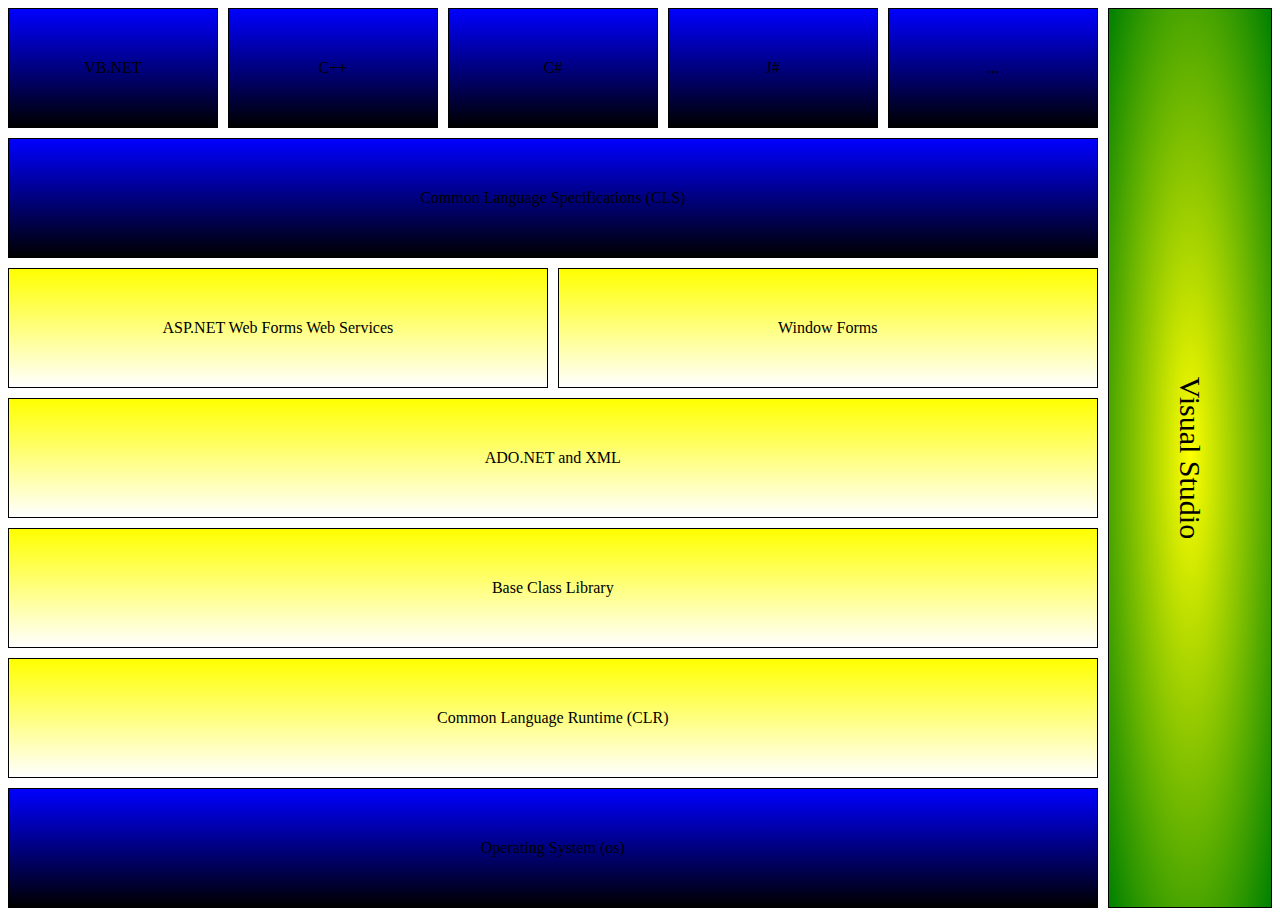
<file: 3.trabajo_roy/index.html>
<!DOCTYPE html>
<html lang="en">
<head>
    <meta charset="UTF-8">
    <meta name="viewport" content="width=device-width, initial-scale=1.0">
    <title>Pagina principal</title>
    <link rel="stylesheet" href="style.css">
</head>
<body>
    <div class="padre">
        <div class="vbnet azul">  <a href="lenguajes.html#VBNET" target="_blank"> VB.NET</a></div>
        <div class="cmas azul"><a href="lenguajes.html#cmas" target="_blank">C++</a></div>
        <div class="cchar azul"><a href="lenguajes.html#cnumeral" target="_blank">C#</a></div>
        <div class="jh azul"><a href="lenguajes.html#jnumeral" target="_blank">J#</a></div>
        <div class="puntos azul"><a href="lenguajes.html" target="_blank">...</a></div>
        <div class="visual"> <a href="comon.html#visual" target="_blank"><span> Visual Studio</span></a> </div>
        <div class="cls azul"><a href="comon.html#comin" target="_blank">Common Language Specifications (CLS)</a></div>
        <div class="divi">
            <div class="middle amarillo " style="margin-right: 5px;"><a href="aspweb.html#aspnet" target="_blank">ASP.NET Web Forms Web Services</a></div>
            <div class="middle amarillo" style="margin-left: 5px;"><a href="aspweb.html#forms" target="_blank">Window Forms</a></div>
        </div>
        <div class="ado amarillo"><a href="aspweb.html#xml" target="_blank">ADO.NET and XML</a></div>
        <div class="base amarillo"><a href="aspweb.html#library" target="_blank">Base Class Library</a></div>
        <div class="common amarillo"><a href="comon.html#clr" target="_blank">Common Language Runtime (CLR)</a></div>
        <div class="os azul">Operating System (os)</div>
    </div>
    
</body>
</html>
</file>
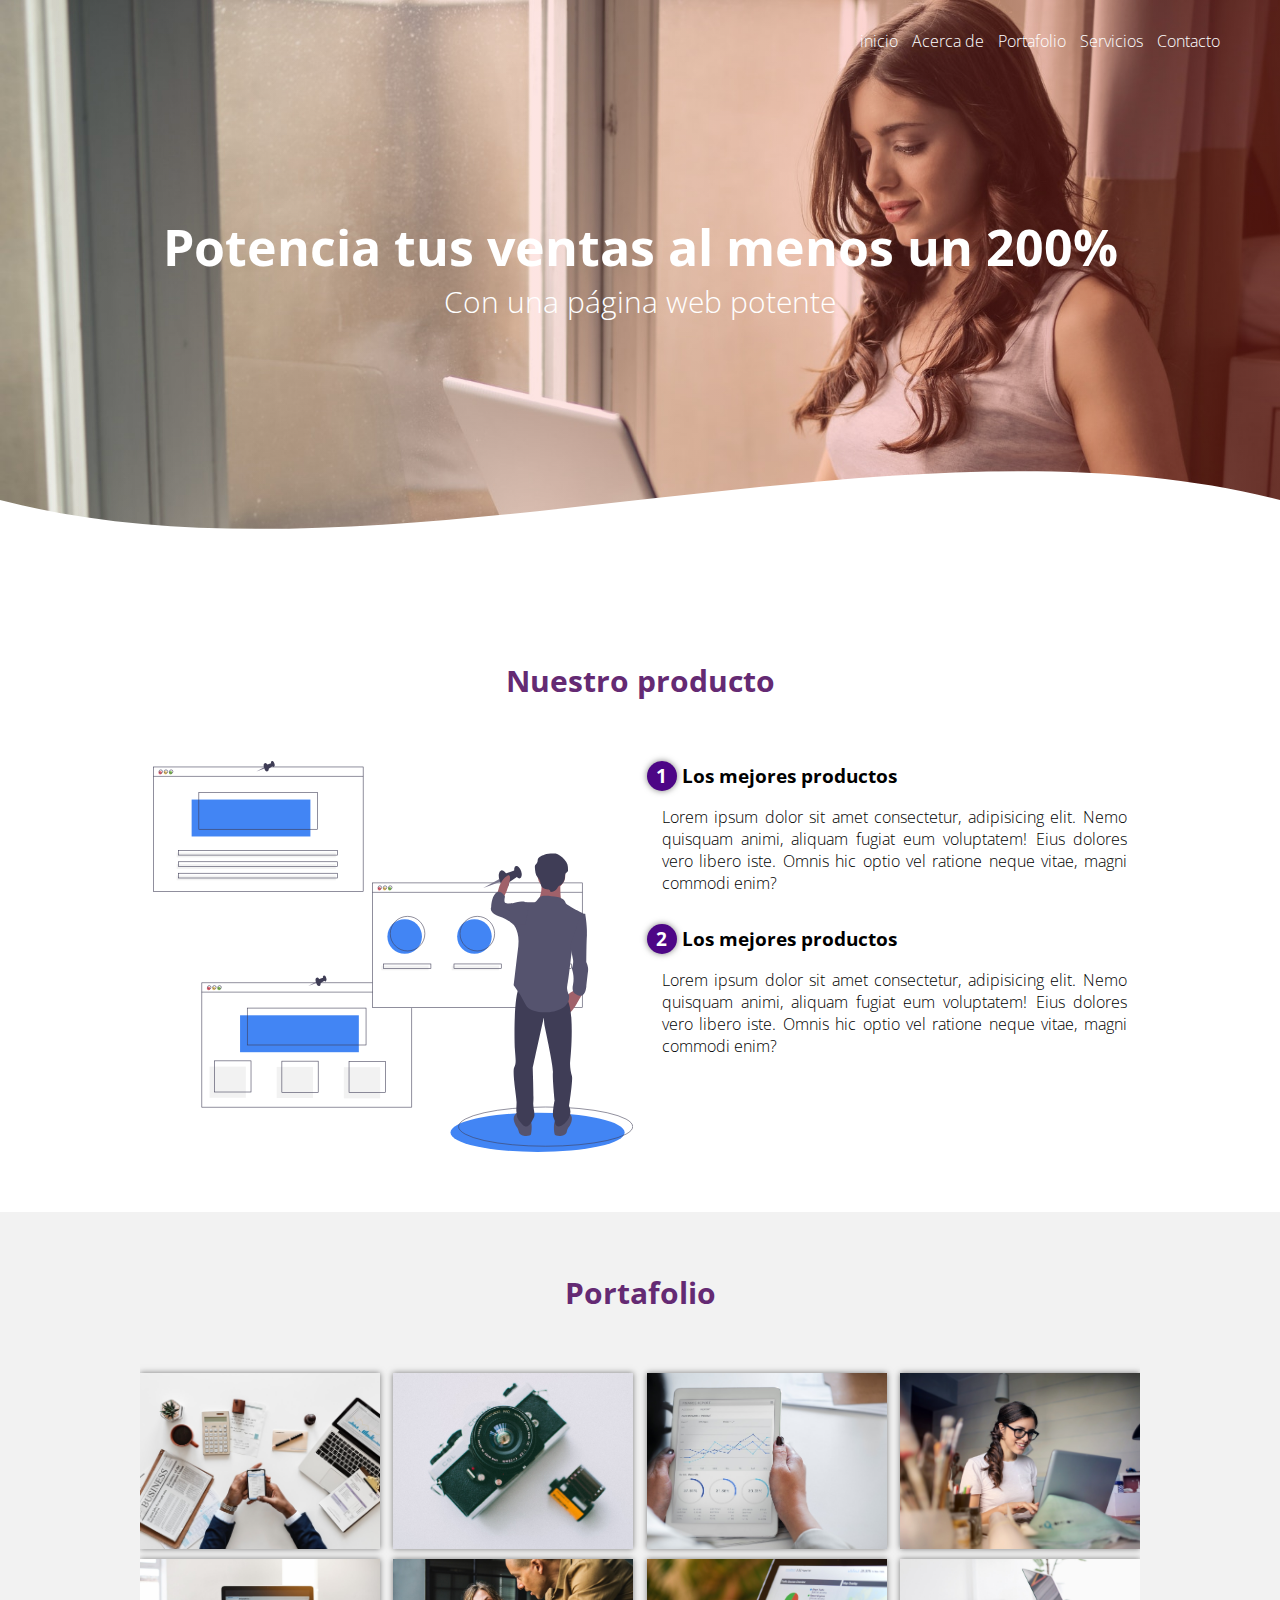
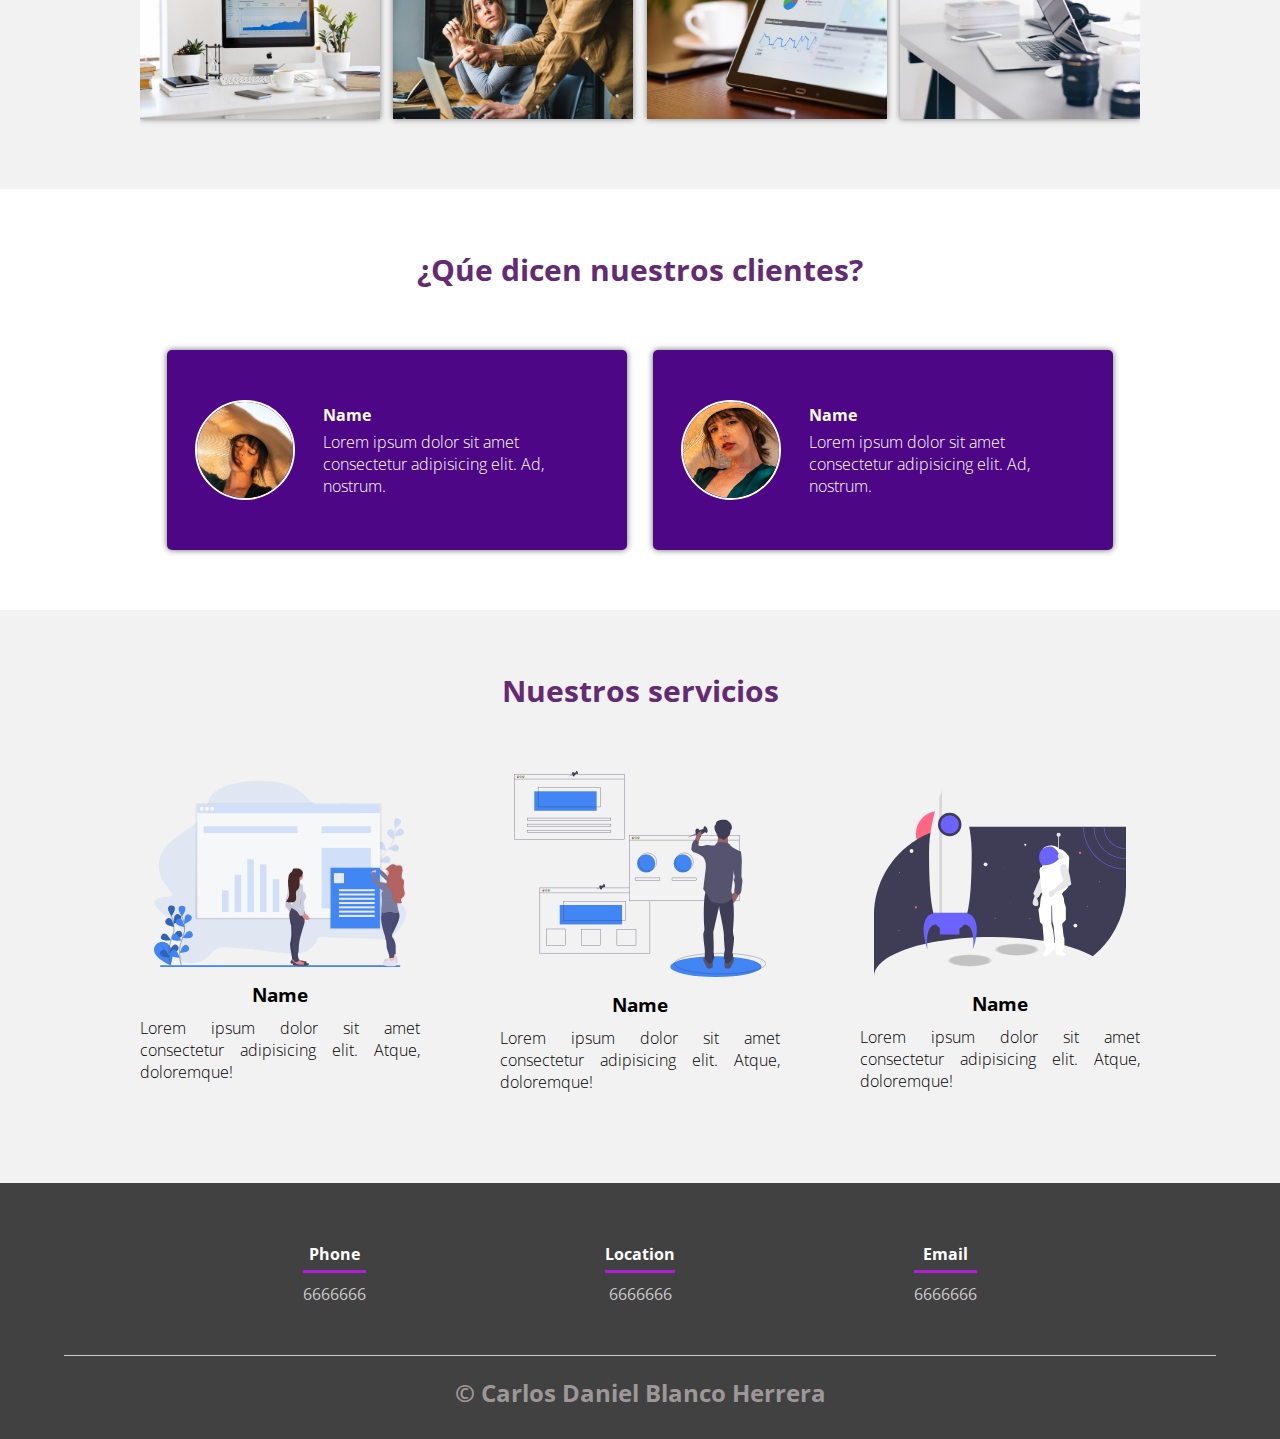
<file: 5.proyecto/index.html>
<!DOCTYPE html>
<html lang="en">
<head>
    <meta charset="UTF-8">
    <meta name="viewport" content="width=device-width, initial-scale=1.0">
    <title>Pagina principal</title>
    <link rel="stylesheet" href="style.css">
</head>
<body>
    <header>
        <nav>
            <a href="#">inicio</a>
            <a href="#">Acerca de</a>
            <a href="#">Portafolio</a>
            <a href="#">Servicios</a>
            <a href="#">Contacto</a>
        </nav>
        <section class="textos-header">
            <h1>
                Potencia tus ventas al menos un 200%
            </h1>
            <h2>Con una página web potente</h2>
        </section>

    <div class="wave" style="height: 150px; overflow: hidden;" ><svg viewBox="0 0 500 150" preserveAspectRatio="none" style="height: 100%; width: 100%;"><path d="M0.00,49.98 C150.00,150.00 349.20,-49.98 500.00,49.98 L500.00,150.00 L0.00,150.00 Z" style="stroke: none; fill: rgb(255, 255, 255);"></path></svg></div>

    </header>
    <main>
        <section class="contenedor sobre-nosotros">
            <h2 class="titulo">Nuestro producto</h2>
            <div class="contenedor-sobre-nosotros">
                <img src="assets/ilustracion2.svg" alt="" class="imagen-aboutus">
                <div class="contenido-textos">
                    <h3><span>1</span>Los mejores productos </h3>
                    <p>Lorem ipsum dolor sit amet consectetur, adipisicing elit. Nemo quisquam animi, aliquam fugiat eum voluptatem! Eius dolores vero libero iste. Omnis hic optio vel ratione neque vitae, magni commodi enim?
                    </p>
                    <h3><span>2</span>Los mejores productos </h3>
                    <p>Lorem ipsum dolor sit amet consectetur, adipisicing elit. Nemo quisquam animi, aliquam fugiat eum voluptatem! Eius dolores vero libero iste. Omnis hic optio vel ratione neque vitae, magni commodi enim?
                    </p>
                </div>
            </div>
        </section>
        <section class="portafolio">
            <div class="contenedor">
                <h2 class="titulo">Portafolio</h2>
                <div class="galeria-port">
                    <div class="imagen-port">
                        <img src="assets/img1.jpg" alt="">
                        <div class="hover-galeria">
                            <img src="assets/icono1.png" alt="">
                            <p>Nuestro trabajo</p>
                        </div>
                    </div>
                    <div class="imagen-port">
                        <img src="assets/img2.jpg" alt="">
                        <div class="hover-galeria">
                            <img src="assets/icono1.png" alt="">
                            <p>Nuestro trabajo</p>
                        </div>
                    </div>
                    <div class="imagen-port">
                        <img src="assets/img3.jpg" alt="">
                        <div class="hover-galeria">
                            <img src="assets/icono1.png" alt="">
                            <p>Nuestro trabajo</p>
                        </div>
                    </div>
                    <div class="imagen-port">
                        <img src="assets/img4.jpg" alt="">
                        <div class="hover-galeria">
                            <img src="assets/icono1.png" alt="">
                            <p>Nuestro trabajo</p>
                        </div>
                    </div>
                    <div class="imagen-port">
                        <img src="assets/img5.jpg" alt="">
                        <div class="hover-galeria">
                            <img src="assets/icono1.png" alt="">
                            <p>Nuestro trabajo</p>
                        </div>
                    </div>
                    <div class="imagen-port">
                        <img src="assets/img6.jpg" alt="">
                        <div class="hover-galeria">
                            <img src="assets/icono1.png" alt="">
                            <p>Nuestro trabajo</p>
                        </div>
                    </div>
                    <div class="imagen-port">
                        <img src="assets/img7.jpg" alt="">
                        <div class="hover-galeria">
                            <img src="assets/icono1.png" alt="">
                            <p>Nuestro trabajo</p>
                        </div>
                    </div>
                    <div class="imagen-port">
                        <img src="assets/img8.jpg" alt="">
                        <div class="hover-galeria">
                            <img src="assets/icono1.png" alt="">
                            <p>Nuestro trabajo</p>
                        </div>
                    </div>
                </div>
            </div>
        </section>
        <section class="clientes contenedor">
            <h2 class="titulo">¿Qúe dicen nuestros clientes?</h2>
            <div class="cards">
                <div class="card">
                    <img src="assets/face1.jpg" alt="">
                    <div class="contenido-texto-card">
                       <h4>Name</h4>
                        <p>Lorem ipsum dolor sit amet consectetur adipisicing elit. Ad, nostrum.</p>
                    
                    </div>

                </div>
                <div class="card">
                    <img src="assets/face2.jpg" alt="">
                    <div class="contenido-texto-card">
                       <h4>Name</h4>
                        <p>Lorem ipsum dolor sit amet consectetur adipisicing elit. Ad, nostrum.</p>
                    
                    </div>

                </div>
            </div>

        </section>
        <section class="about-services">
            <div class="contenedor">
                <h2 class="titulo">Nuestros servicios</h2>
                <div class="servicio-cont">
                    <div class="servicio-ind">
                        <img src="assets/ilustracion1.svg" alt="">
                        <h3>Name</h3>
                        <p>Lorem ipsum dolor sit amet consectetur adipisicing elit. Atque, doloremque!</p>

                    </div>
                    <div class="servicio-ind">
                        <img src="assets/ilustracion2.svg" alt="">
                        <h3>Name</h3>
                        <p>Lorem ipsum dolor sit amet consectetur adipisicing elit. Atque, doloremque!</p>
                        
                    </div>
                    <div class="servicio-ind">
                        <img src="assets/ilustracion3.svg" alt="">
                        <h3>Name</h3>
                        <p>Lorem ipsum dolor sit amet consectetur adipisicing elit. Atque, doloremque!</p>
                        
                    </div>
                </div>
            </div>
        </section>
    </main>
    <footer>
        <div class="contenedor-footer">
            <div class="content-foo">
                <h4>Phone</h4>
                <p>6666666</p>
            </div>
            <div class="content-foo">
                <h4>Location</h4>
                <p>6666666</p>
            </div>
            <div class="content-foo">
                <h4>Email</h4>
                <p>6666666</p>
            </div>
        </div>
        <h2 class="titulo-final">&copy; Carlos Daniel Blanco Herrera</h2>
    </footer>
    
</body>
</html>
</file>
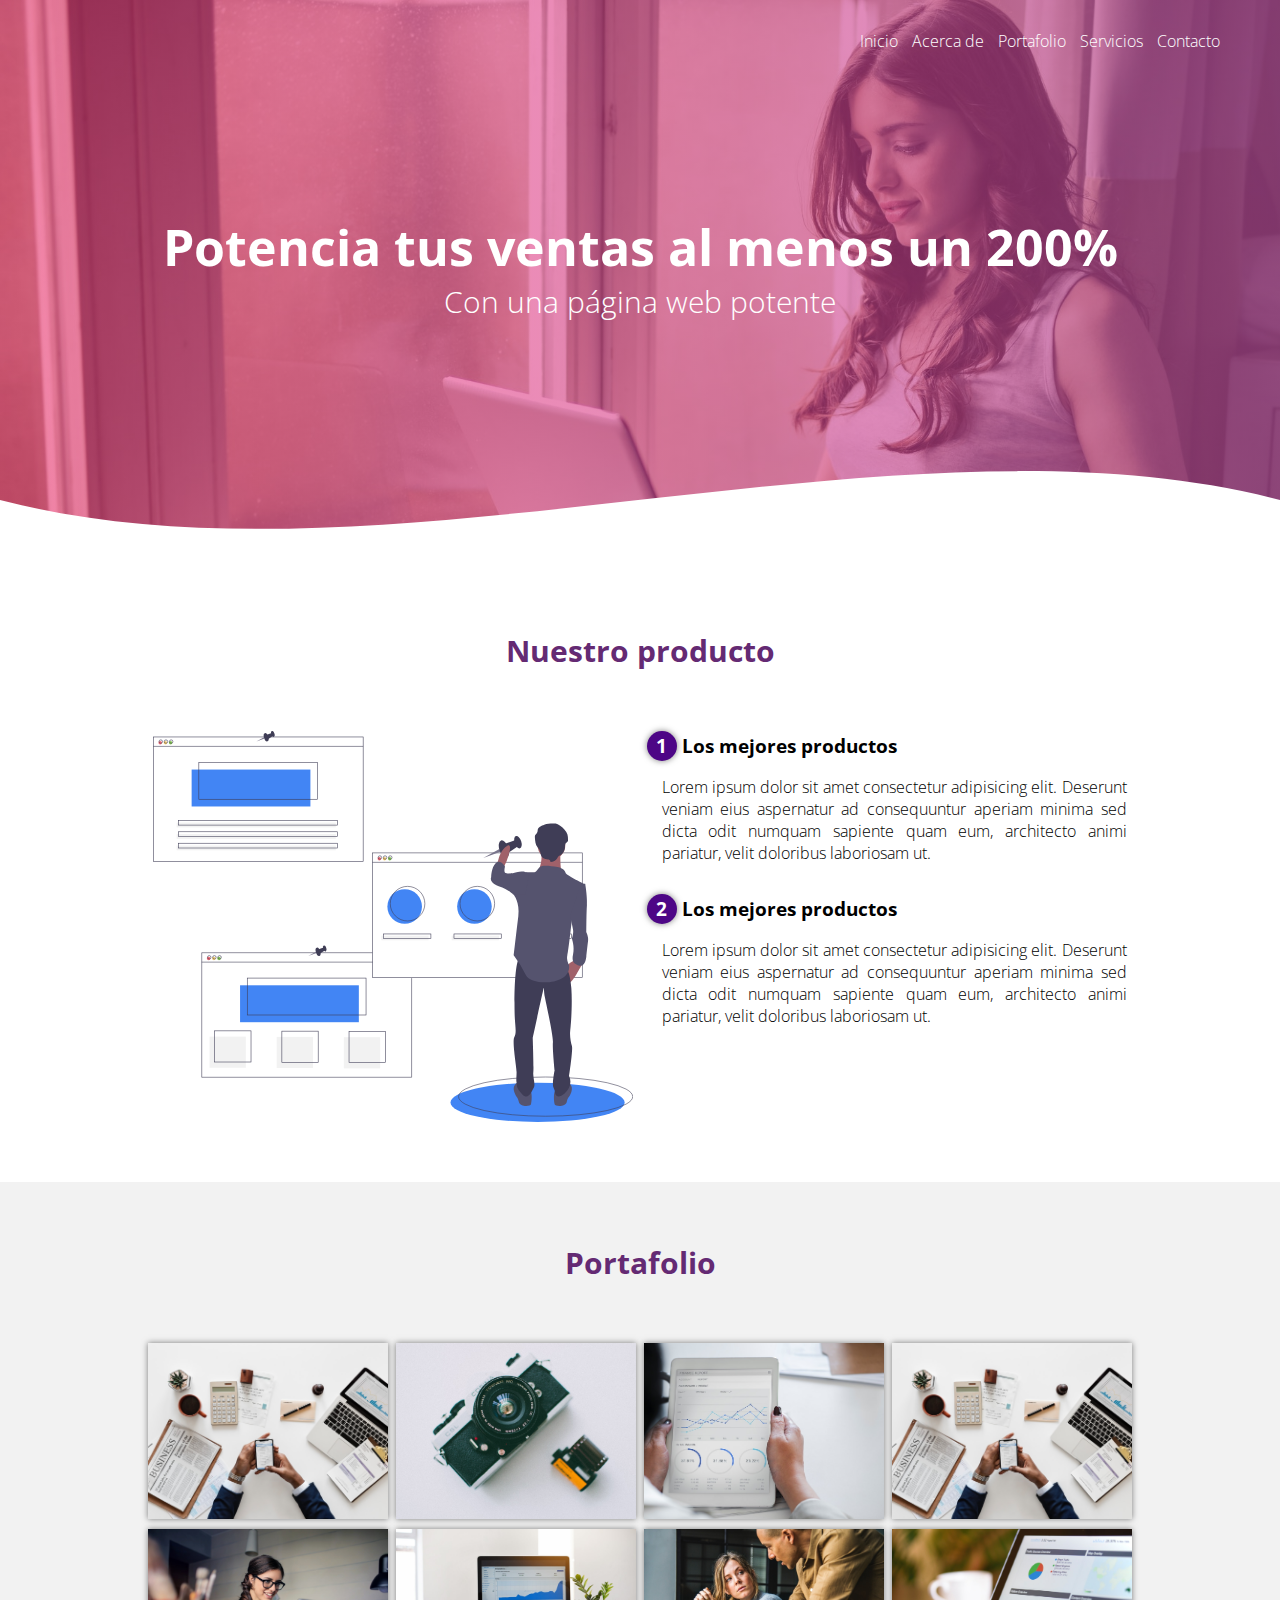
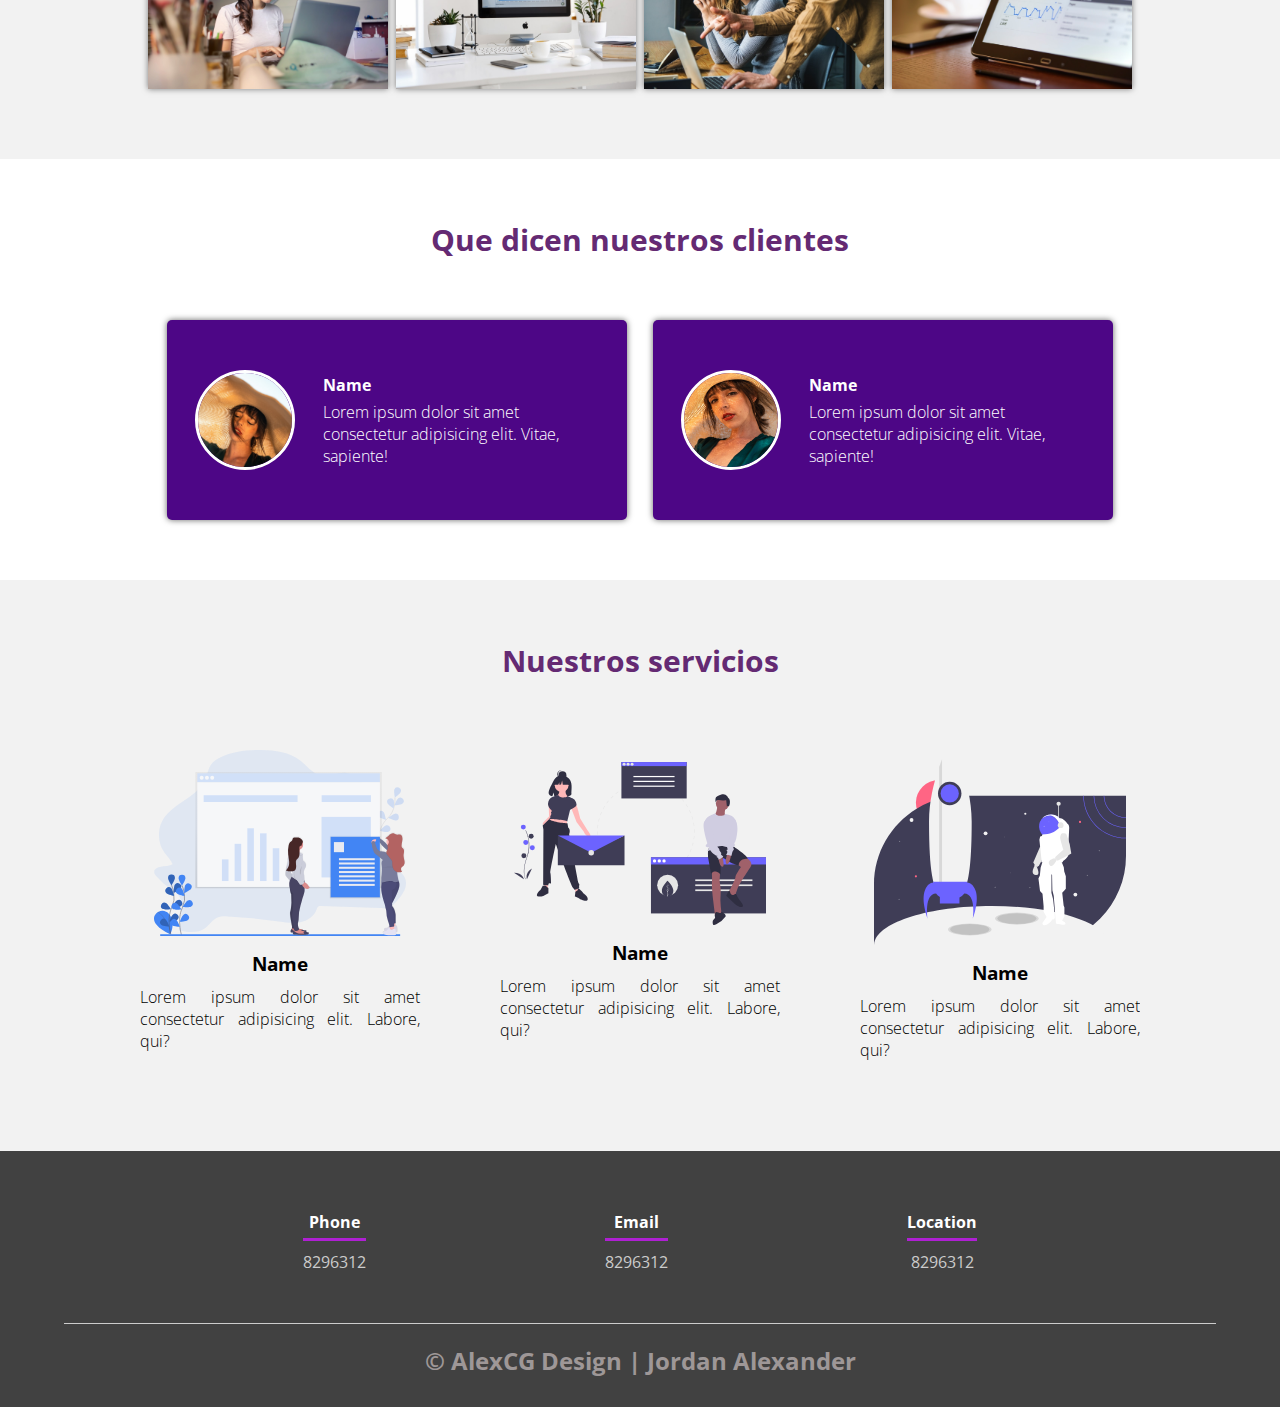
<file: 5.proyecto/d/Página web AlexCG Design/index.html>
<!DOCTYPE html>
<html lang="es">

<head>
    <meta charset="UTF-8">
    <meta name="viewport" content="width=device-width, initial-scale=1.0">
    <meta http-equiv="X-UA-Compatible" content="ie=edge">
    <title>Página web</title>
    <link rel="shortcut icon" href="img/alexcgdesign.png" type="image/x-icon">
    <link rel="stylesheet" href="css/estilos.css">
    <link href="https://fonts.googleapis.com/css?family=Open+Sans:300,400,700,800&display=swap" rel="stylesheet"> 
</head>

<body>
    <header>
        <nav>
            <a href="#">Inicio</a>
            <a href="#">Acerca de</a>
            <a href="#">Portafolio</a>
            <a href="#">Servicios</a>
            <a href="#">Contacto</a>
        </nav>
        <section class="textos-header">
            <h1>Potencia tus ventas al menos un 200%</h1>
            <h2>Con una página web potente</h2>
        </section>
        <div class="wave" style="height: 150px; overflow: hidden;"><svg viewBox="0 0 500 150" preserveAspectRatio="none"
                style="height: 100%; width: 100%;">
                <path d="M0.00,49.98 C150.00,150.00 349.20,-50.00 500.00,49.98 L500.00,150.00 L0.00,150.00 Z"
                    style="stroke: none; fill: #fff;"></path>
            </svg></div>
    </header>
    <main>
        <section class="contenedor sobre-nosotros">
            <h2 class="titulo">Nuestro producto</h2>
            <div class="contenedor-sobre-nosotros">
                <img src="img/ilustracion2.svg" alt="" class="imagen-about-us">
                <div class="contenido-textos">
                    <h3><span>1</span>Los mejores productos</h3>
                    <p>Lorem ipsum dolor sit amet consectetur adipisicing elit. Deserunt veniam eius aspernatur ad
                        consequuntur aperiam minima sed dicta odit numquam sapiente quam eum, architecto animi pariatur,
                        velit doloribus laboriosam ut.</p>
                    <h3><span>2</span>Los mejores productos</h3>
                    <p>Lorem ipsum dolor sit amet consectetur adipisicing elit. Deserunt veniam eius aspernatur ad
                        consequuntur aperiam minima sed dicta odit numquam sapiente quam eum, architecto animi pariatur,
                        velit doloribus laboriosam ut.</p>
                </div>
            </div>
        </section>
        <section class="portafolio">
            <div class="contenedor">
                <h2 class="titulo">Portafolio</h2>
                <div class="galeria-port">
                    <div class="imagen-port">
                        <img src="img/img1.jpg" alt="">
                        <div class="hover-galeria">
                            <img src="img/icono1.png" alt="">
                            <p>Nuestro trabajo</p>
                        </div>
                    </div>
                    <div class="imagen-port">
                        <img src="img/img2.jpg" alt="">
                        <div class="hover-galeria">
                            <img src="img/icono1.png" alt="">
                            <p>Nuestro trabajo</p>
                        </div>
                    </div>
                    <div class="imagen-port">
                        <img src="img/img3.jpg" alt="">
                        <div class="hover-galeria">
                            <img src="img/icono1.png" alt="">
                            <p>Nuestro trabajo</p>
                        </div>
                    </div>
                    <div class="imagen-port">
                        <img src="img/img1.jpg" alt="">
                        <div class="hover-galeria">
                            <img src="img/icono1.png" alt="">
                            <p>Nuestro trabajo</p>
                        </div>
                    </div>
                    <div class="imagen-port">
                        <img src="img/img4.jpg" alt="">
                        <div class="hover-galeria">
                            <img src="img/icono1.png" alt="">
                            <p>Nuestro trabajo</p>
                        </div>
                    </div>
                    <div class="imagen-port">
                        <img src="img/img5.jpg" alt="">
                        <div class="hover-galeria">
                            <img src="img/icono1.png" alt="">
                            <p>Nuestro trabajo</p>
                        </div>
                    </div>
                    <div class="imagen-port">
                        <img src="img/img6.jpg" alt="">
                        <div class="hover-galeria">
                            <img src="img/icono1.png" alt="">
                            <p>Nuestro trabajo</p>
                        </div>
                    </div>
                    <div class="imagen-port">
                        <img src="img/img7.jpg" alt="">
                        <div class="hover-galeria">
                            <img src="img/icono1.png" alt="">
                            <p>Nuestro trabajo</p>
                        </div>
                    </div>
                </div>
            </div>
        </section>
        <section class="clientes contenedor">
            <h2 class="titulo">Que dicen nuestros clientes</h2>
            <div class="cards">
                <div class="card">
                    <img src="img/face1.jpg" alt="">
                    <div class="contenido-texto-card">
                        <h4>Name</h4>
                        <p>Lorem ipsum dolor sit amet consectetur adipisicing elit. Vitae, sapiente!</p>
                    </div>
                </div>
                <div class="card">
                    <img src="img/face2.jpg" alt="">
                    <div class="contenido-texto-card">
                        <h4>Name</h4>
                        <p>Lorem ipsum dolor sit amet consectetur adipisicing elit. Vitae, sapiente!</p>
                    </div>
                </div>
            </div>
        </section>
        <section class="about-services">
            <div class="contenedor">
                <h2 class="titulo">Nuestros servicios</h2>
                <div class="servicio-cont">
                    <div class="servicio-ind">
                        <img src="img/ilustracion1.svg" alt="">
                        <h3>Name</h3>
                        <p>Lorem ipsum dolor sit amet consectetur adipisicing elit. Labore, qui?</p>
                    </div>
                    <div class="servicio-ind">
                        <img src="img/ilustracion4.svg" alt="">
                        <h3>Name</h3>
                        <p>Lorem ipsum dolor sit amet consectetur adipisicing elit. Labore, qui?</p>
                    </div>
                    <div class="servicio-ind">
                        <img src="img/ilustracion3.svg" alt="">
                        <h3>Name</h3>
                        <p>Lorem ipsum dolor sit amet consectetur adipisicing elit. Labore, qui?</p>
                    </div>
                </div>
            </div>
        </section>
    </main>
    <footer>
        <div class="contenedor-footer">
            <div class="content-foo">
                <h4>Phone</h4>
                <p>8296312</p>
            </div>
            <div class="content-foo">
                <h4>Email</h4>
                <p>8296312</p>
            </div>
            <div class="content-foo">
                <h4>Location</h4>
                <p>8296312</p>
            </div>
        </div>
        <h2 class="titulo-final">&copy; AlexCG Design | Jordan Alexander</h2>
    </footer>
</body>

</html>
</file>
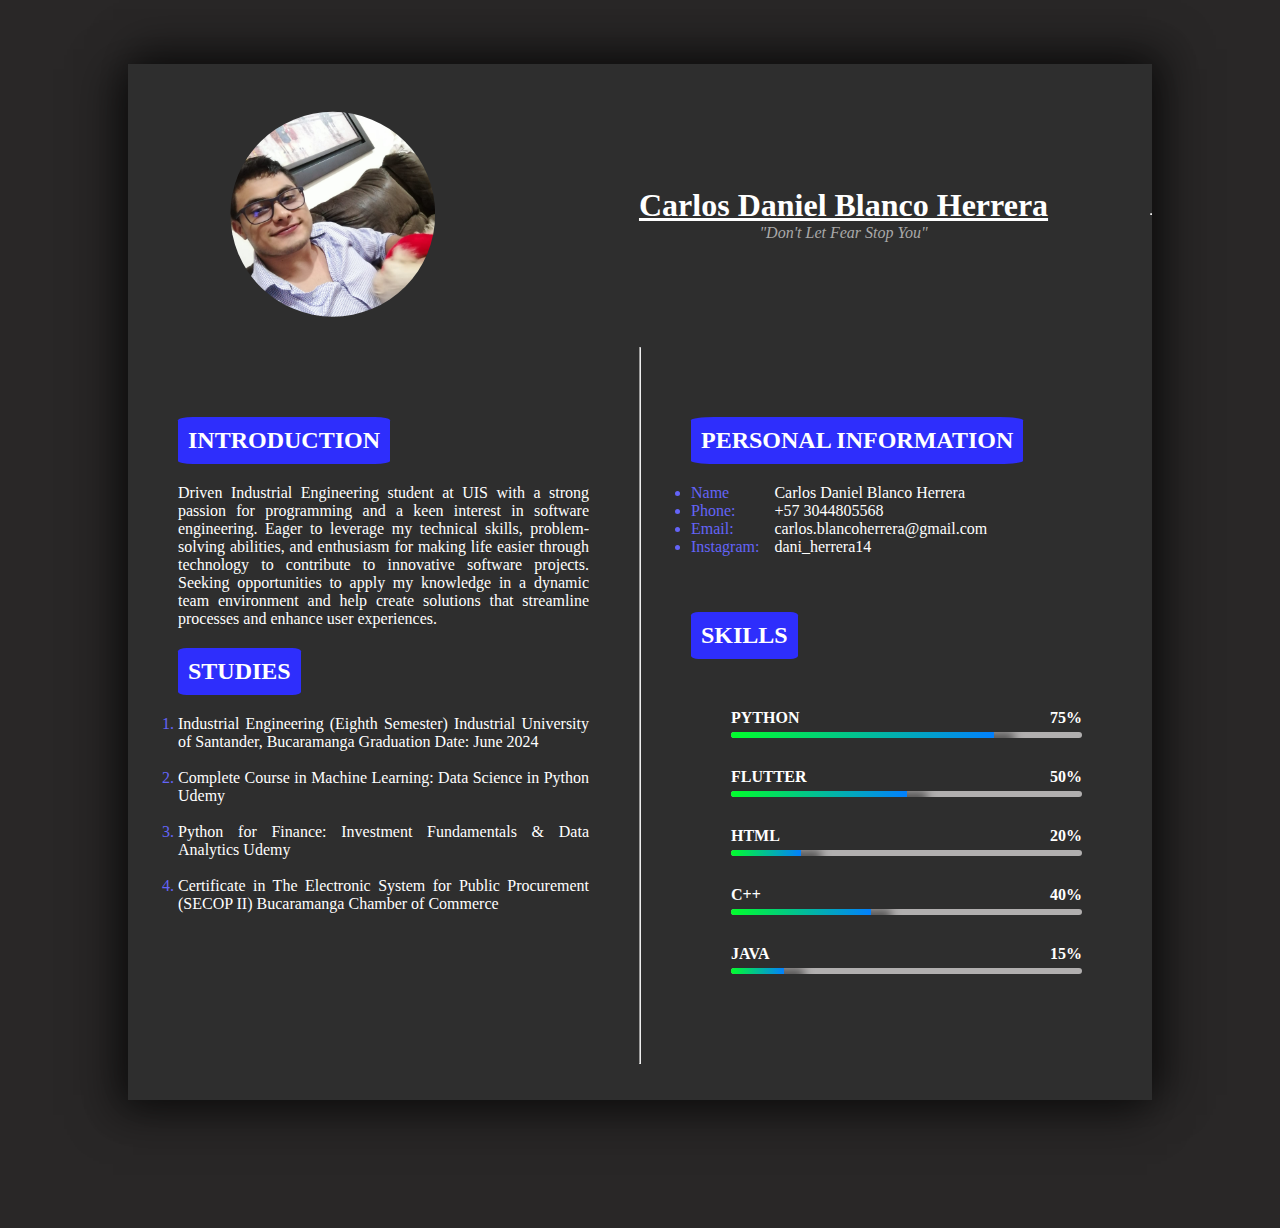
<file: 1.Pagina_personal/pagina.html>
<!DOCTYPE html>
<html lang="en">
<head>
    <meta charset="UTF-8">
    <meta name="viewport" content="width=device-width, initial-scale=1.0">
    <link rel="stylesheet" href="./style.css"> 
    <title>My CV</title>
</head>
<body>
    <div class="bg">
        <div class="container_general">


    
            
            <br>
            <div class="clase_foto_perfil">
                <img  src="imagen-de-perfil.jpeg">
                <br>
                <div class="titu">
                    <h1 >
                        Carlos Daniel Blanco Herrera  
                    </h1>   
                    <i>"Don't Let Fear Stop You"</i>
                </div>
                
                <hr>
            </div>
            
            
            <div class="container1">
                
                <div class="col"> <!-- columna izquiera-->
                    
                    <h2>
                        INTRODUCTION
                    </h2>
                    
                    <p>
                        Driven Industrial Engineering student at UIS with a strong passion for programming and a keen interest in software engineering. Eager to leverage my technical skills, problem-solving abilities, and enthusiasm for making life easier through technology to contribute to innovative software projects. Seeking opportunities to apply my knowledge in a dynamic team environment and help create solutions that streamline processes and enhance user experiences.
                    </p>
                    <h2>
                        STUDIES
                    </h2>
                    <ol>
                        <li><p>
                            Industrial Engineering (Eighth Semester)
                            Industrial University of Santander, Bucaramanga
                            Graduation Date: June 2024
                        </p></li>
                        <br>
                        <li>
                            <p>
                                Complete Course in Machine Learning: Data Science in Python
                                Udemy
                            </p>
                        </li>
                        <br>
                        <li>
                            <p> Python for Finance: Investment Fundamentals & Data Analytics
                                Udemy
                            </p>
                        </li>
                        <br>
                        <li>
                            <p>
                                Certificate in The Electronic System for Public Procurement (SECOP II)
                                Bucaramanga Chamber of Commerce
                            </p>
                        </li>
                    </ol>
                    
                </div>
                <hr>
                <div class="col"> <!-- columna derecha-->
                    <h2>
                        PERSONAL INFORMATION
                    </h2>
                    

                    <div class="personal_information">
                        <div class="datos">
                            <ul>
                                <li>Name</li>
                                <li>Phone:</li>
                                <li>Email:</li>
                                <li>Instagram:</li>
        
                            </ul>
                        </div>
                        <div class="valores">
                            <ul>
                                <li><span>Carlos Daniel Blanco Herrera</span></li>
                                <li><span>+57 3044805568 </span></li>
                                <li><span> carlos.blancoherrera@gmail.com</span></li>
                                <li><span> dani_herrera14</span></li>
        
                            </ul>
                        </div>
    
                    </div>
                    <br><br>
                    <h2>SKILLS</h2>
                    <div class="container2">
                        <div class="skills">
                            <p><span>PYTHON</span>75%</p>
                            <div class="progress" style="--wth:75%"></div>
                        </div>
                        <div class="skills">
                            <p><span>FLUTTER</span>50%</p>
                            <div class="progress" style="--wth:50%"></div>
                        </div>
                        <div class="skills">
                            <p><span>HTML</span>20%</p>
                            <div class="progress" style="--wth:20%"></div>
                        </div>
                        <div class="skills">
                            <p><span>C++</span>40%</p>
                            <div class="progress" style="--wth:40%"></div>
                        </div>
                        <div class="skills">
                            <p><span>JAVA</span>15%</p>
                            <div class="progress" style="--wth:15%"></div>
                        </div>
                    </div>
               
                   
                </div>

        
            </div>
            <br>
            <br>
        
    </div>
</body>
</html>
</file>
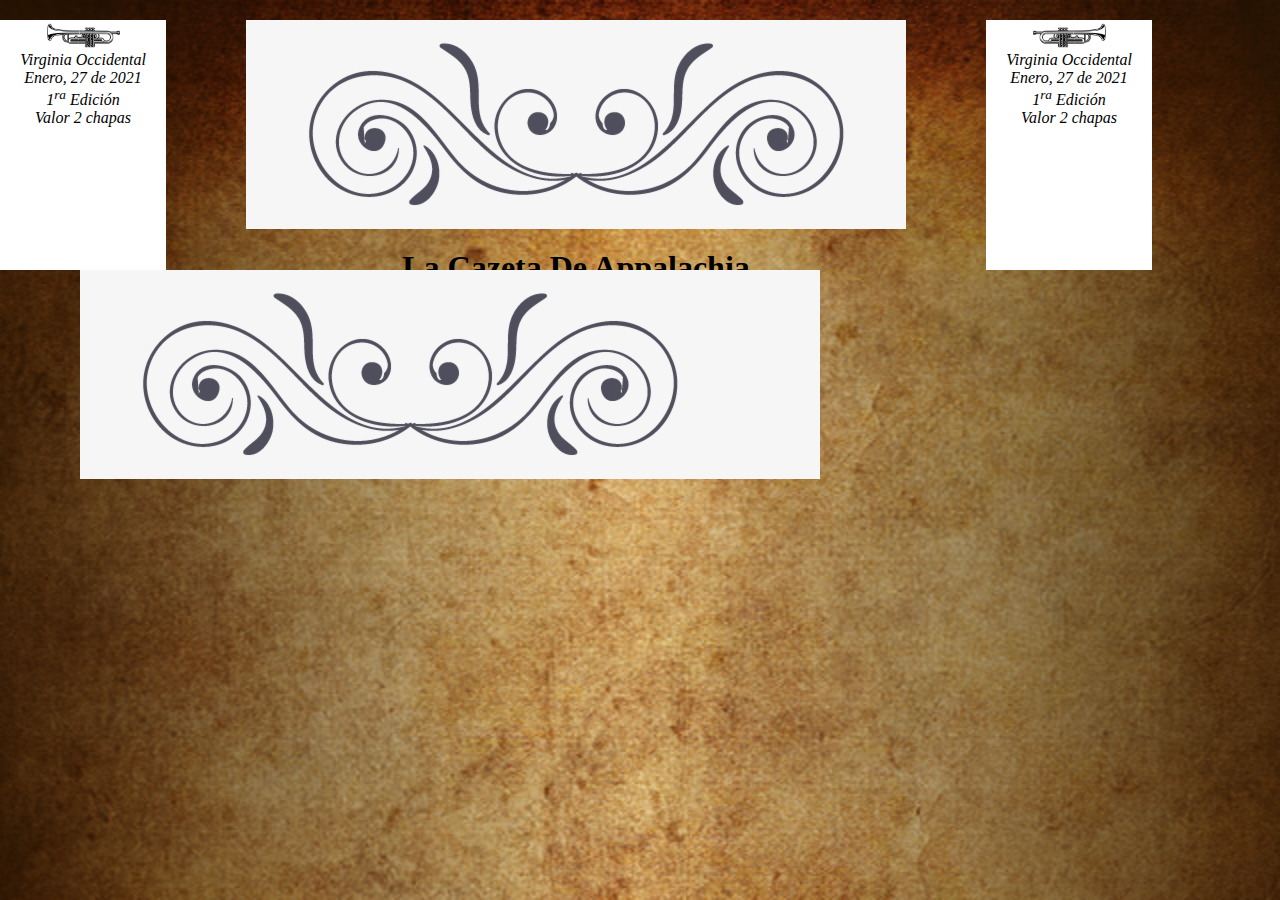
<file: 3.copia_imagen/potter.html>
<!DOCTYPE html>
<html lang="en">
<head>
    <meta charset="UTF-8">
    <meta name="viewport" content="width=device-width, initial-scale=1.0">
    <title>potter</title>
    <link rel="stylesheet" href="style.css">
</head>
<body>
    <div class="container-central">
        <section class="head">
            <div class="left-righ">
                <img src="assets/trumpet.jpg">
                <em>Virginia Occidental<br>Enero, 27 de 2021<br> 1<sup>ra</sup> Edición<br>Valor 2 chapas</em>
            </div>
            <div class="titulo-central">
                <div class="adorno"><img src="assets/adorno-titulo.jpeg"></div>
                <h1>La Cazeta De Appalachia</h1>
            </div>
            <div class="left-righ">
                <img src="assets/trumpet.jpg" style="transform: rotateX(180deg); transform: rotateY(180deg);">
                <em>Virginia Occidental<br>Enero, 27 de 2021<br> 1<sup>ra</sup> Edición<br>Valor 2 chapas</em>
            </div>


        </section>
        <div class="adorno"><img src="assets/adorno-titulo.jpeg"></div>
    </div>
        
    
    
    
</body>
</html>
</file>
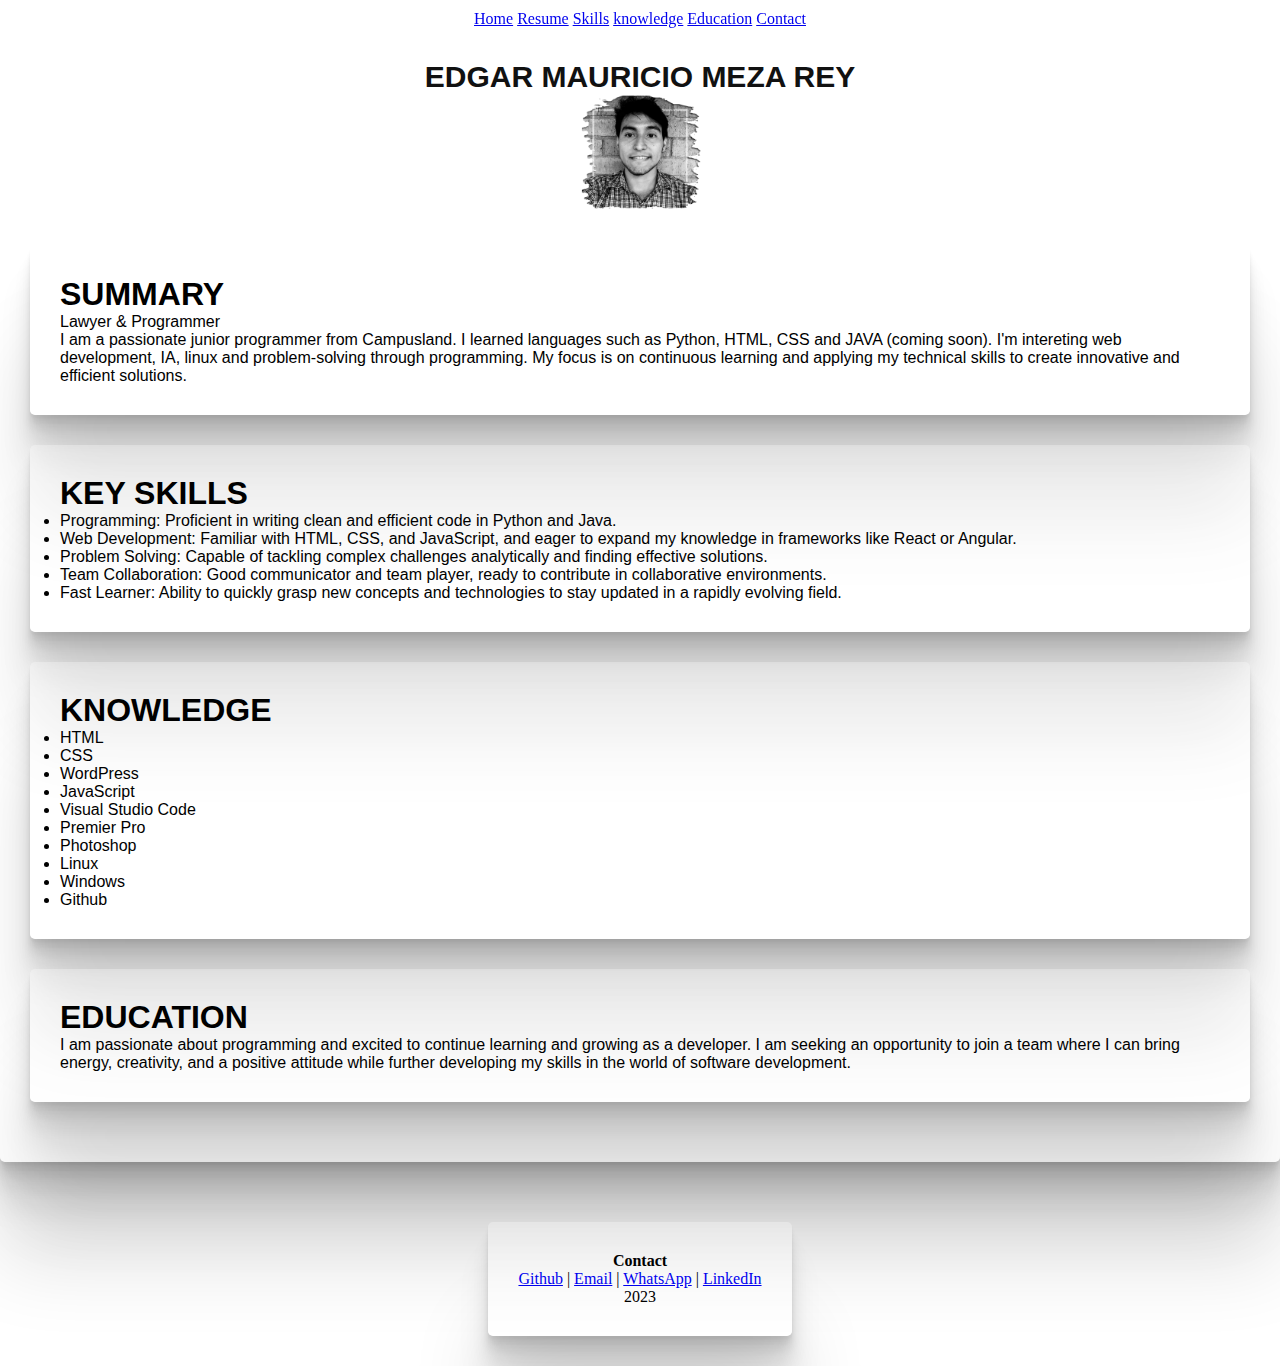
<file: 3.Mauricio/cv.html>
<!DOCTYPE html>
<html lang="en">
<head>
    <meta charset="UTF-8">
    <meta name="viewport" content="width=<device-width>, initial-scale=1.0">
    <title>Mauricio Meza Rey</title>
    <link rel="icon" type="image/x-icon" href="./Files/Hand.ico">
    <link rel="stylesheet" href="./Files/style.css">
</head>
<body>
    <nav class="nav card-menu">
        <a href="#top" >Home</a>
        <a href="#resume" >Resume</a>
        <a href="#skills" >Skills</a>
        <a href="#knowledge" >knowledge</a>
        <a href="#education" >Education</a>
        <a href="#contact" >Contact</a>
    </nav>
    <section id="top" class="card">
                <h1 class="title">EDGAR MAURICIO MEZA REY</h1>
                <div class="imagen">
                    <img src="mauricio.png" width="10%" alt="">
                </div>
        <div id="resume" class="card">
            <h1>SUMMARY</h1>
            <p>Lawyer & Programmer</p>
            <p>I am a passionate junior programmer from Campusland. I learned languages such as Python, HTML, CSS and JAVA (coming soon). I'm intereting web development, IA, linux and problem-solving through programming. My focus is on continuous learning and applying my technical skills to create innovative and efficient solutions.</p>
        </div>
        <div id="skills" class="card">
            <h1>KEY SKILLS</h1>
            <ul>
                <li>Programming: Proficient in writing clean and efficient code in Python and Java.</li>              
                <li>Web Development: Familiar with HTML, CSS, and JavaScript, and eager to expand my knowledge in frameworks like React or Angular.</li>
                <li>Problem Solving: Capable of tackling complex challenges analytically and finding effective solutions.</li>
                <li>Team Collaboration: Good communicator and team player, ready to contribute in collaborative environments.</li>
                <li>Fast Learner: Ability to quickly grasp new concepts and technologies to stay updated in a rapidly evolving field.</li>
            </ul>
        </div>
        <div id="knowledge" class="card">
            <h1>KNOWLEDGE</h1>
            <ul>
                <li>HTML</li>
                <li>CSS</li>
                <li>WordPress</li>
                <li>JavaScript</li>
                <li>Visual Studio Code</li>
                <li>Premier Pro</li>
                <li>Photoshop</li>
                <li>Linux</li>
                <li>Windows</li>
                <li>Github</li>
            </ul>
        </div>
        <div id="education" class="card">
            <h1>EDUCATION</h1>
            <p>I am passionate about programming and excited to continue learning and growing as a developer. I am seeking an opportunity to join a team where I can bring energy, creativity, and a positive attitude while further developing my skills in the world of software development.</p>
        </div>
    </section>
    <footer>
        <div id="contact" class="card nav">
        <b>Contact</b>
        <br>
        <a href="https://github.com/mauriciorey03">Github</a> | 
        <a href="mailto:mauricio_rey@outlook.com">Email</a> | 
        <a href="https://wa.me/573162866198">WhatsApp</a> | 
        <a href="https://www.linkedin.com/in/mauricio-rey/">LinkedIn</a>
        <br>
        2023
        </div>
    </footer>
</body>
</html>
</file>
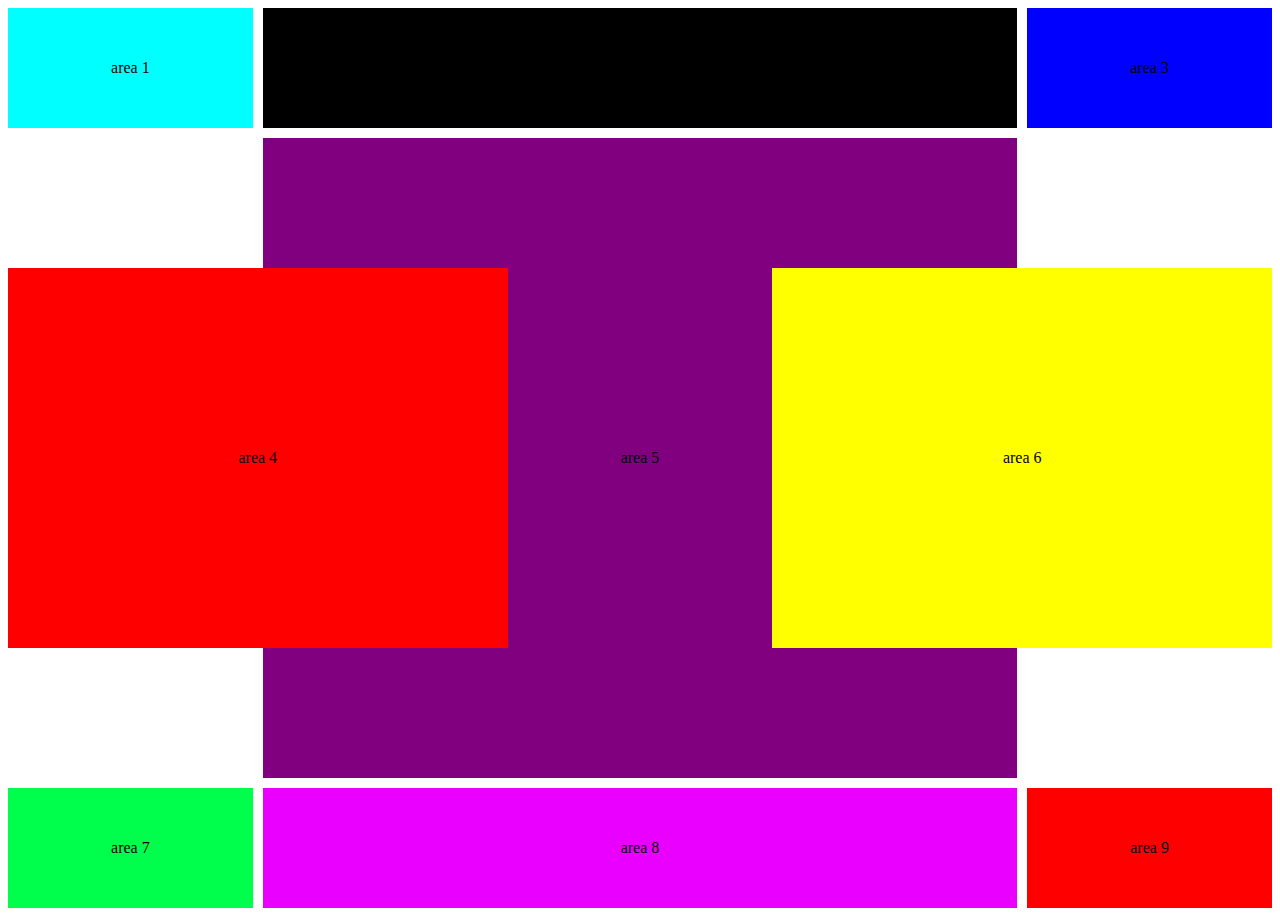
<file: docu/clase1/gridbox.html>
<!DOCTYPE html>
<html lang="en">
<head>
    <meta charset="UTF-8">
    <meta name="viewport" content="width=device-width, initial-scale=1.0">
    <link rel="stylesheet" href="style.css">
    <title>grid</title>
</head>
<body>
    <div class="padre">
        <div class="ar1"><p>area 1</p></div>
        <div class="ar2"><p>area 2</p></div>
        <div class="ar3"><p>area 3</p></div>
        <div class="ar4"><p>area 4</p></div>
        <div class="ar5"><p>area 5</p></div>
        <div class="ar6"><p>area 6</p></div>
        <div class="ar7"><p>area 7</p></div>
        <div class="ar8"><p>area 8</p></div>
        <div class="ar9"><p>area 9</p></div>
        
        
    </div>
</body>
</html>
</file>
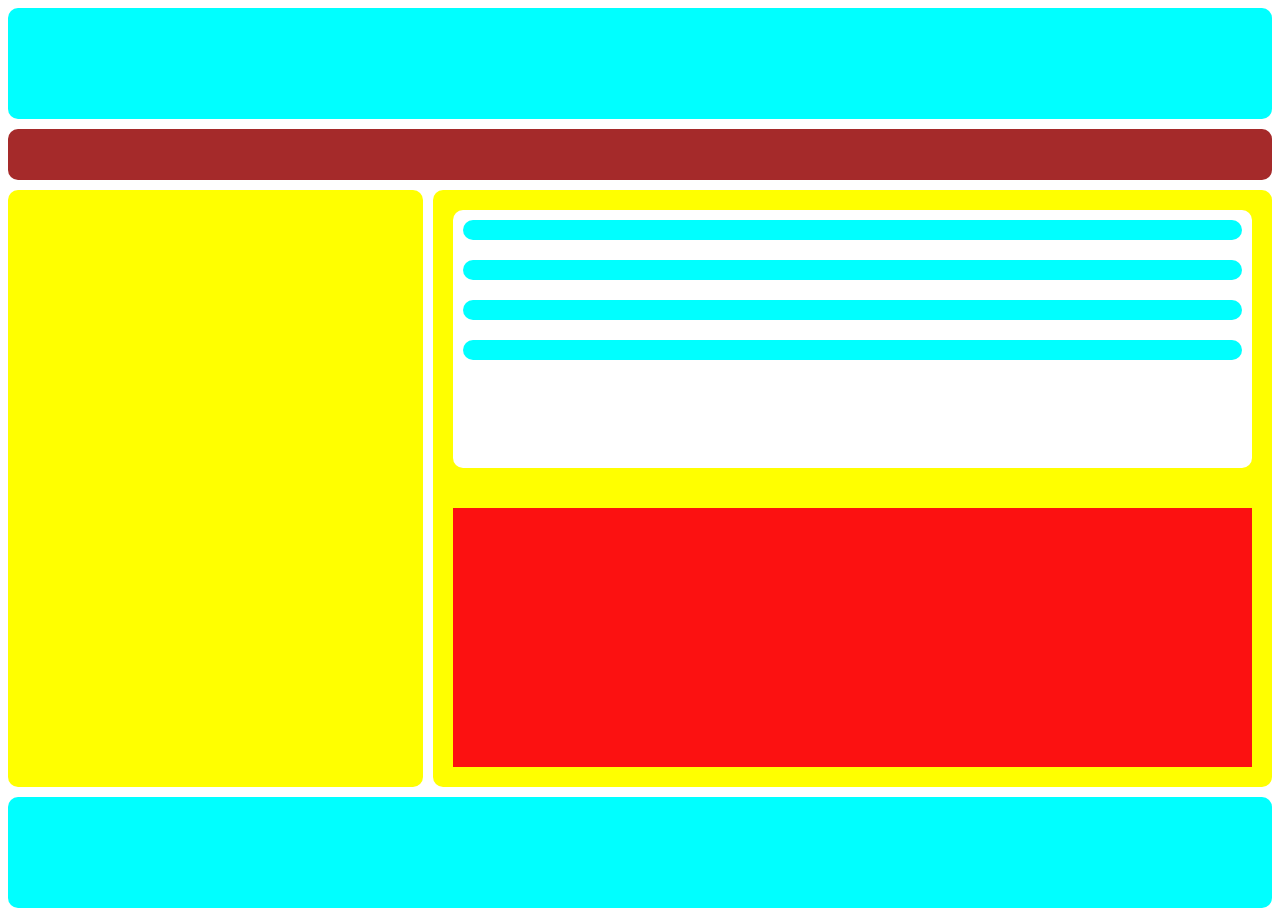
<file: docu/clase2/mediquery.html>
<!DOCTYPE html>
<html lang="es">
<head>
    <meta charset="UTF-8">
    <meta name="viewport" content="width=device-width, initial-scale=1.0">
    <title>Ejercicio practica</title>
    <link rel="stylesheet" href="style.css">
    
</head>
<body>
<div class="padre">
    <header class="header"></header>
    <nav class="nav"></nav>
    <aside class="aside"></aside>
    <main class="main">
        <article>
            <header></header>
            <figure></figure>
            <p></p>
            <footer></footer>
        </article>
        <section>
        </section>
    </main>
    <footer class="footer"></footer>
</div>
</body>
</html>

<!--
    <style>
        Estilos comunes para todos los tamaños de pantalla /
        body {
            font-family: Arial, sans-serif;
            margin: 0;
            padding: 0;
            background-color: #f4f4f4;
        }

        / Estilos para pantallas grandes (escritorio) /
        @media (min-width: 768px) {
            .container {
                display: flex;
            }

            .nav {
                background-color: #333;
                color: #fff;
                padding: 10px;
                flex: 1;
            }

            .content {
                background-color: #fff;
                padding: 20px;
                flex: 3;
            }
        }

        / Estilos para pantallas pequeñas (móviles) 
        @media (max-width: 467px) {
            .container {
                flex-direction: column;
                
            }

            .nav, .content {
                width: 100%;
                padding: 10px;
                background-color: blue;
            }
        }
        .nav{
            background-color: blueviolet;
        }
    </style>
    */
-->
</file>
<file: 3.trabajo_roy/style.css>
.padre{
    width: 100%;
    height: 100vh;
    display: grid;
    grid-template-columns: 1fr 1fr 1fr 1fr 1fr auto;
    grid-template-rows: repeat(7,1fr);
    grid-gap: 10px;
    grid-template-areas: 
    "vbnet cmas cnumeral jnumeral puntos visual"
    "cls cls cls cls cls visual"
    "divi divi divi divi divi visual"
    "adonet adonet adonet adonet adonet visual"
    "base base base base base visual"
    "common common common common common visual"
    "os os os os os visual";

}
.padre >*{
    display: flex;
    justify-content: center;
    
    
}
.amarillo{
    background: linear-gradient(to bottom,yellow,white);
    border: 1px solid black;
}
.azul{
    border: 1px solid black;
    background: linear-gradient(to bottom,blue,black );
}
.vbnet{
    align-items: center;
    grid-area: vbnet;
    
}
.cmas{
    align-items: center;
    grid-area: cmas;
    
}
.cchar{
    align-items: center;
    align-items: center;
    grid-area: cnumeral;
    

}
.jh{
    align-items: center;
    align-items: center;
    grid-area: jnumeral;
    

}
.puntos{
    align-items: center;
    grid-area: puntos ;
   
    
}
.visual{
    display: flex;
    align-items: center;
    grid-area: visual;
    background: radial-gradient( yellow,green);
    border: 1px solid black;
}
.visual span{
    -webkit-transform: rotate(90deg);
    font-size: 30px;
    
}

a{
    width: 100%;
    height: 100%;
    display: flex;
    justify-content: center;
    align-items: center;
    text-decoration: none;
    color: black;
    
}
.cls{
    align-items: center;
    grid-area: cls;
}
.divi{
    grid-area: divi;

  
}
.middle{
    display: flex;
    width: 50%;
    align-items: center;
    justify-content: center;
    
}
.ado{
    align-items: center;
    grid-area: adonet;
    
}
.base{
    align-items: center;
    grid-area: base;
}
.common{
    align-items: center;
    grid-area: common;
}
.os{
    align-items: center;
    grid-area: os;
}
</file>
<file: 5.proyecto/style.css>
@import url('https://fonts.googleapis.com/css2?family=Nunito:wght@700&family=Open+Sans:wght@500&display=swap');
*{
    margin: 0;

padding: 0;
box-sizing: border-box;
}
.contenedor{
    padding: 60px 0;
    width: 90%;
    max-width: 1000px;
    margin:auto;
    overflow:hidden;

}
body{
  
    font-family: 'Open Sans', sans-serif;
}
.titulo{
    color: #642a73;
    font-size: 30px;
    text-align: center;
    margin-bottom: 60px;

}
header{
    width: 100%;
    height: 600px;
    background: linear-gradient(to right,transparent,rgba(239,46,28,.3)), url(assets/portada.jpg);
    background-size: cover;
    background-attachment: fixed;
    position: relative;
}
nav{
    text-align: right;
    padding: 30px 50px 0 0;


}
nav>a{
    color: white;
    font-weight: 300;
    text-decoration: none;
    margin-right: 10px;

}
nav>a:hover{
    text-decoration: underline;
}
.wave{
    position: absolute;
    bottom: 0;
    width: 100%;
}
header .textos-header{
    display: flex;
    height: 430px;
    width: 100%;
    align-items: center;
    justify-content: center;
    flex-direction: column;
    text-align: center;

}
.textos-header h1{
    font-size: 50px;
    color: white;
}
.textos-header h2{
    font-size: 30px;
    font-weight: 300;
    color: white;
}
/*About us*/
.contenedor-sobre-nosotros{
    display: flex;
    justify-content: space-evenly;
}
.imagen-aboutus{
    width: 48%;
}
.sobre-nosotros .contenido-textos{
    width: 48%;
}
.contenido-textos h3{
    margin-bottom: 15px;
}
.contenido-textos h3 span{
    background: #4d0686;
    color: white;
    border-radius: 50%;
    display: inline-block;
    text-align: center;
    width: 30px;
    height: 30px;
    padding: 2px;
    box-shadow: 0 0 6px 0 rgba(0,0,0,.5);
    margin-right: 5px;
}
.contenido-textos p{
    padding:  0px 0px 30px 15px;
    font-weight: 300;
    text-align: justify;

}
/*galerias*/
.portafolio{
    background: #f2f2f2;

}
.galeria-port{
    display: flex;
    justify-content: space-between;
    flex-wrap: wrap;
}
.imagen-port{
    width: 24%;
    margin-bottom: 10px;
    overflow: hidden;
    position: relative;
    cursor: pointer;
    box-shadow: 0 0 6px 0 rgba(0,0,0,.5);

}
.imagen-port > img{
    width: 100%;
    height: 100%;
    object-fit: cover;
    display: block;
}
.hover-galeria{
    position:absolute ;
    width: 100%;
    height: 100%;
    top: 0;
    transform: scale(0);
    background: hsla(273, 91%,25%,0.7);
    transition: transform .5s;
    display: flex;
    justify-content: center;
    align-items: center;
    flex-direction: column;
}
.hover-galeria img{
    width: 50px;
}
.hover-galeria p{
    color: #fff;
}
.imagen-port:hover .hover-galeria{
    transform: scale(1);

}
/*cards*/
.cards{
    display: flex;
    justify-content: space-evenly;

}
.cards .card{
    background: #4d0686 ;
    display: flex;
    width: 46%;
    height: 200px;
    align-items: center;
    justify-content: space-evenly;
    border-radius: 5px;
    box-shadow:  0 0 6px 0 rgba(0,0,0,.6);

}
.cards .card img{
    width: 100px;
    height: 100px;
    object-fit: cover;
    border: 2px solid #fff;
    border-radius: 50%;
    display: block;
}
.cards .card > .contenido-texto-card{
    width: 60%;
    color: #fff;
}
.cards .card > .contenido-texto-card p{
    font-weight: 300;
    padding-top: 5px;
}
.about-services{
    background: #f2f2f2;
    padding-bottom: 30px;
}
.servicio-cont{
    display: flex;
    justify-content: space-between;
    align-items: center;
}
.servicio-ind{
    width: 28%;
    text-align: center;
}
.servicio-ind img{
    width: 90%;
}
.servicio-ind h3{
    margin: 10px 0;
}
.servicio-ind p{
    font-weight: 300;
    text-align: justify;
}
/*footer*/
footer{
    background: #414141;
    padding: 60px 0 30px 0;
    margin: auto;
    overflow: hidden;
}

.contenedor-footer{
    display: flex;
    width: 90%;
    justify-content: space-evenly;
    margin: auto;
    padding-bottom: 50px;
    border-bottom: 1px solid #ccc;
}

.content-foo{
    text-align: center;
}

.content-foo h4{
    color: #fff;
    border-bottom: 3px solid #af20d3;
    padding-bottom: 5px;
    margin-bottom: 10px;
}

.content-foo p{
    color: #ccc;
}

.titulo-final{
    text-align: center;
    font-size: 24px;
    margin: 20px 0 0 0;
    color: #9e9797;
}
@media screen and (max-width:900px){
    header{
        background-position: center;
    }
    .contenedor-sobre-nosotros{
        flex-direction: column;
        justify-content: center;
        align-items: center;
    }
    .sobre-nosotros .contenido-textos{
        width: 90%;
    }
    .imagen-aboutus{
        width: 90%;
    }
    .imagen-port{
        width: 44%;
    }
    .cards{
        flex-direction: column;
        justify-content: center;
        align-items: center;

    }
    .cards .card{
        width: 90%;
    }
    .cards .card:first-child{
        margin-bottom: 30px;
    }
    .servicio-cont{
        justify-content: center;
        flex-direction: column;
    }
    .servicio-ind{
        width: 100%;
        text-align: center;
    }
    .servicio-ind:nth-child(1), .servicio-ind:nth-child(2){
        margin-bottom: 60px;
    }
    .servicio-ind img{
        width: 90%;
    }


}
@media screen and(max-width:500px){
    nav{
        text-align: center;
        padding: 30px 0 0 0;
    }
    nav > a{
        margin-right: 5px;
    }
    .textos-header h1{
        font-size: 35px;
        
    }
    .textos-header h2{
        font-size: 20px;
    }
    .imagen-aboutus{
        margin-bottom: 60px;
        width: 99%;
    }
    .sobre-nosotros .contenido-textos{
        width: 95%;
    }
}
</file>
<file: 5.proyecto/d/Página web AlexCG Design/css/estilos.css>
* {
    margin: 0;
    padding: 0;
    box-sizing: border-box;
}

body {
    font-family: 'open sans';
}

.contenedor {
    padding: 60px 0;
    width: 90%;
    max-width: 1000px;
    margin: auto;
    overflow: hidden;
}

.titulo {
    color: #642a73;
    font-size: 30px;
    text-align: center;
    margin-bottom: 60px;
}

/* Header */

header {
    width: 100%;
    height: 600px;
    background: #bc4e9c;
    /* fallback for old browsers */
    background: -webkit-linear-gradient(to right, hsla(340, 95%, 50%, 0.459), hsla(317, 45%, 52%, 0.664)), url(../img/portada.jpg);
    /* Chrome 10-25, Safari 5.1-6 */
    background: linear-gradient(to right, hsla(340, 95%, 50%, 0.459), hsla(317, 45%, 52%, 0.664)), url(../img/portada.jpg);
    /* W3C, IE 10+/ Edge, Firefox 16+, Chrome 26+, Opera 12+, Safari 7+ */
    background-size: cover;
    background-attachment: fixed;
    position: relative;
}

nav{
    text-align: right;
    padding: 30px 50px 0 0;
}

nav > a{
    color:#fff;
    font-weight: 300;
    text-decoration: none;
    margin-right: 10px;
}

nav > a:hover{
    text-decoration: underline;
}

header .textos-header{
    display: flex;
    height: 430px;
    width: 100%;
    align-items: center;
    justify-content: center;
    flex-direction: column;
    text-align: center;
}

.textos-header h1{
    font-size: 50px;
    color:#fff;
}

.textos-header h2{
    font-size: 30px;
    font-weight: 300;
    color:#fff;
}

.wave{
    position: absolute;
    bottom: 0;
    width: 100%;
}

/* About us */

main .sobre-nosotros{
    padding: 30px 0 60px 0;
}
.contenedor-sobre-nosotros{
    display: flex;
    justify-content: space-evenly;
}

.imagen-about-us{
    width: 48%;
}

.sobre-nosotros .contenido-textos{
    width: 48%;
}

.contenido-textos h3{
    margin-bottom: 15px;
}

.contenido-textos h3 span{
    background: #4d0686;
    color: #fff;
    border-radius: 50%;
    display: inline-block;
    text-align: center;
    width: 30px;
    height: 30px;
    padding: 2px;
    box-shadow: 0 0 6px 0 rgba(0, 0, 0, .5);
    margin-right: 5px;
}

.contenido-textos p{
    padding: 0px 0px 30px 15px;
    font-weight: 300;
    text-align: justify;
}

/* Galeria */


.portafolio{
    background: #f2f2f2;
}

.galeria-port{
    display: flex;
    justify-content: space-evenly;
    flex-wrap: wrap;
}

.imagen-port{
    width: 24%;
    margin-bottom: 10px;
    overflow: hidden;
    position: relative;
    cursor: pointer;
    box-shadow: 0 0 6px 0 rgba(0, 0, 0, .5);
}

.imagen-port > img{
    width: 100%;
    height: 100%;
    object-fit: cover;
    display: block;
}

.hover-galeria{
    position: absolute;
    width: 100%;
    height: 100%;
    top: 0;
    transform: scale(0);
    background: hsla(273,91%,27%, 0.7);
    transition: transform .5s;
    display: flex;
    justify-content: center;
    align-items: center;
    flex-direction: column;
}

.hover-galeria img{
    width: 50px;
}

.hover-galeria p{
    color: #fff;
}

.imagen-port:hover .hover-galeria{
    transform: scale(1);
}

/* Clients */

.cards{
    display: flex;
    justify-content: space-evenly;
}

.cards .card{
    background: #4d0686;
    display: flex;
    width: 46%;
    height: 200px;
    align-items: center;
    justify-content: space-evenly;
    border-radius: 5px;
    box-shadow: 0 0 6px 0 rgba(0, 0, 0, 0.6);
}

.cards .card img{
    width: 100px;
    height: 100px;
    object-fit: cover;
    border: 3px solid #fff;
    border-radius: 50%;
    display: block;
}

.cards .card > .contenido-texto-card{
    width: 60%;
    color: #fff;
}

.cards .card > .contenido-texto-card p{
    font-weight: 300;
    padding-top: 5px;
}

/*  Our team */

.about-services{
    background: #f2f2f2;
    padding-bottom: 30px;
}


.servicio-cont{
    display:flex;
    justify-content: space-between;
    align-items: center;
}

.servicio-ind{
    width: 28%;
    text-align: center;
}

.servicio-ind img{
    width: 90%;
}

.servicio-ind h3{
    margin: 10px 0;
}

.servicio-ind p{
    font-weight: 300;
    text-align: justify;
}

/* footer */

footer{
    background: #414141;
    padding: 60px 0 30px 0;
    margin: auto;
    overflow: hidden;
}

.contenedor-footer{
    display: flex;
    width: 90%;
    justify-content: space-evenly;
    margin: auto;
    padding-bottom: 50px;
    border-bottom: 1px solid #ccc;
}

.content-foo{
    text-align: center;
}

.content-foo h4{
    color: #fff;
    border-bottom: 3px solid #af20d3;
    padding-bottom: 5px;
    margin-bottom: 10px;
}

.content-foo p{
    color: #ccc;
}

.titulo-final{
    text-align: center;
    font-size: 24px;
    margin: 20px 0 0 0;
    color: #9e9797;
}

@media screen and (max-width:900px){
    header{
        background-position: center;
    }

    .contenedor-sobre-nosotros{
        flex-direction: column;
        justify-content: center;
        align-items: center;
    }

    .sobre-nosotros .contenido-textos{
        width: 90%;
    }

    .imagen-about-us{
        width: 90%;
    }

    /* Galeria */

    .imagen-port{
        width: 44%;
    }

    /* Clientes */

    .cards{
        flex-direction: column;
        justify-content: center;
        align-items: center;
    }

    .cards .card{
        width: 90%;
    }

    .cards .card:first-child{
        margin-bottom: 30px;
    }

    /* servicios */

    .servicio-cont{
        justify-content: center;
        flex-direction: column;
    }

    .servicio-ind{
        width: 100%;
        text-align: center;
    }

    .servicio-ind:nth-child(1), .servicio-ind:nth-child(2){
        margin-bottom: 60px;
    }

    .servicio-ind img{
        width: 90%;
    }
}

@media screen and (max-width:500px){
    nav{
        text-align: center;
        padding: 30px 0 0 0;
    }

    nav > a{
        margin-right: 5px;
    }

    .textos-header h1{
        font-size: 35px;
    }

    .textos-header h2{
        font-size: 20px;
    }

    /* ABOUT US */

    .imagen-about-us{
        margin-bottom: 60px;
        width: 99%;
    }

    .sobre-nosotros .contenido-textos{
        width: 95%;
    }

    /* Galeria */

    .imagen-port{
        width: 95%;
    }

    /* Clients */

    .cards .card{
        height: 450px;
        display: flex;
        flex-direction: column;
        align-items: center;
    }

    .cards .card img{
        width: 90px;
        height: 90px;
    }

    /* Footer */

    .contenedor-footer{
        flex-direction: column;
        border: none;
    }

    .content-foo{
        margin-bottom: 20px;
        text-align: center;
    }

    .content-foo h4{
        border: none;
    }

    .content-foo p{
        color: #ccc;
        border-bottom: 1px solid #f2f2f2;
        padding-bottom: 20px;
    }

    .titulo-final{
        font-size: 20px;
    }
}
</file>
<file: 1.Pagina_personal/style.css>
*{
    margin: 0;
    padding: 0;
}



.bg{
    background-color: rgb(41, 39, 39);
    width: 100%;
    height: 100%;
    display: flex;
    justify-content: center;
    align-items: center;
    flex-direction: column;
}
h1{
    color: white;
    text-align: center;
    text-decoration: underline;
}

i{
    color: darkgray;
    text-align: center;
}
.container_general{
    margin-top: 5%;
    margin-bottom: 10%;
    width: 80%;
    height: 80%;
    background-color: rgb(46, 46, 46);
    box-shadow: -10px 10px 40px 5px rgba(0, 0, 0, 0.5),
    10px -10px 40px 5px rgba(0, 0, 0, 0.5);
}
.clase_foto_perfil{
    display: flex;
    width: 100%;
    justify-content: space-between;
    
    align-items: center;
}
.col h2{
    
    border-radius: 7%;
    width: fit-content;
    padding: 10px;
    background-color: rgb(46, 46, 252);
    color: white ;
    margin-top: 20px;
    margin-bottom: 20px;

    
    
}
.col h2:hover{
    
    border-radius: 7%;
    width: fit-content;
    padding: 10px;
    background-color: rgb(94, 182, 106);
    color: rgb(0, 0, 0) ;
    margin-top: 20px;
    margin-bottom: 20px;

    
    
}
.titu{
    display: flex;
    flex-direction: column;
}

.clase_foto_perfil img {
    width: 20%;
    height: 20%;

    margin-left: 10% ;
    object-fit: contain;
    shape-outside: circle();
    clip-path: circle();
}
ol{
    color:  rgb(100, 100, 248);
}
.col{
    width: 50%;
    padding: 50px;
}
p{
    text-justify:distribute;
    text-align: justify;
    color: white;
}
.container1{
    display: flex;
    width: 100%;
    
}

.personal_information{
    width: 100%;
    display: flex;

}
.datos li{
    color: rgb(100, 100, 248);
}
.valores{
    color: white;
    padding-left: 15px;
}
.valores li{
    list-style: none;
}
.container2{
    position: relative;
    width: 100%;
  
    padding: 10px;
 
}
.container2 .skills{
    margin:  30px;
    margin-top: 20px;
}
.container2 .skills p{
    width: 100%;
    display: flex;
    justify-content: space-between;
    font-weight: 700;
    
}
.container2 .skills .progress{
    position: relative;
    width: 100%;
    height: 6px;
    background: #b1afaf;
    border-radius: 6px;
    overflow: hidden;
    margin: 5px 0;
}


.container2 .skills .progress::before{
    content: '';
    position: absolute;
    width: var(--wth);
    height: 100%;
    background: linear-gradient(to right,#02fe2c ,#0280fe) ;
    box-shadow: 10px 10px 10px 10px rgba(0, 0, 0, 0.5);
}
</file>
<file: 3.copia_imagen/style.css>
*{
    margin: 0;
    padding: 0;
}
body{
    background: linear-gradient(0.25turn,   #2c1802b7, #ebf8e100, #2c1802b7), url(assets/fondo1.jpg);
    background-size: cover;
    background-attachment: fixed;
}
.container-central{
    width: 100%;
    display: flex;
    justify-content: center;
    flex-direction: column;
}
.head{
    background-color: none;
    height: 250px;
    width: 90%;
    margin-top: 20px;
    display: flex;
    justify-content: space-between;
}
.head .left-righ {
    width: 20%;
    display: flex;
    flex-direction: column;
    align-items: center;
    background-color: white;
    
    
}
.head .titulo-central{
    width: 80%;
    display: flex;
    flex-direction: column;
    

}

.head .left-righ img{
    width: 50%;

}
.head .left-righ em{
    text-align: center;
}
.adorno{
    
    transform: translateY(-80px);
    clip-path: inset(80px 80px 20px);
}

.titulo-central h1{
    transform: translateY(-80px);
}
h1{
    text-align: center;

}
</file>
<file: 3.Mauricio/Files/style.css>
*{
    margin: 0;
    box-sizing: 0;
    padding: 0;
}

body{
    width: 100%;
    height: 100vh;
    display: flex;
    align-items: center;
    flex-direction: column; 
}
html,h1,h2,h3,h4,h5,h6 {font-family: "Roboto", sans-serif;}
.card{
    box-shadow:
    0 2.8px 2.2px rgba(0, 0, 0, 0.034),
    0 6.7px 5.3px rgba(0, 0, 0, 0.048),
    0 12.5px 10px rgba(0, 0, 0, 0.06),
    0 22.3px 17.9px rgba(0, 0, 0, 0.072),
    0 41.8px 33.4px rgba(0, 0, 0, 0.086),
    0 100px 80px rgba(0, 0, 0, 0.12);
    padding: 30px;
    background: rgba(255, 255, 255, 0.305);
    border-radius: 5px;
    margin-top: 30px;
    margin-bottom: 30px;
    }

.card-menu{
        padding: 10px;
        position: fixed;        
        background: rgba(255, 255, 255, 0.583);
        border-radius: 0px 0px 5px 5px;
        margin-bottom: 30px;
}

.imagen{
    display: flex;
    justify-content: center;
}

.title{
    text-align: center;
    font-size: 30px;
    color: rgb(17, 17, 17);
}
.nav{
    font-family: "Roboto";
    text-align: center;
}

body{
    background: transparent url("https://w.wallhaven.cc/full/2y/wallhaven-2yoo1m.jpg") ;}
</file>
<file: docu/clase1/style.css>
.padre{
    height: 100vh;
    width: 100%;
    display:grid;
    /*defino la cuadricula*/
    grid-template-columns: 1fr 1fr 1fr 1fr 1fr ; /* tambien se pueden usar pixeles o porcentaje*/
    grid-template-rows: 1fr 1fr 1fr 1fr 1fr 1fr 1fr ;
    grid-gap: 10px;
    /*defino la distribucion de areas*/
    grid-template-areas: 
    "area1 area2 area2 area2 area3"
    "area4 area5 area5 area5 area6"
    "area4 area5 area5 area5 area6"
    "area4 area5 area5 area5 area6"
    "area4 area5 area5 area5 area6"
    "area4 area5 area5 area5 area6"
    "area7 area8 area8 area8 area9";/*darle nombre al area */
}
.padre > *{
    display: flex;
    align-items: center;
    justify-content: center;
}

.ar1{
    grid-area: area1;
    background-color: aqua;
   
  
}
.ar2{
    grid-area: area2;
    background-color: black;
}

.ar3{
    grid-area: area3;
    background-color: blue;
}
.ar4{
    grid-area: area4;
    background-color: red;
    grid-row: 3 / 6;
    grid-column: 1 / 3;
    z-index: 10;
}

.ar5{
    grid-area: area5;
    background-color: purple;
}

.ar5:hover{
    
    animation: superposition .2s linear forwards;
}

.ar6{
    grid-area: area6;
    background-color: yellow;
    grid-row: 3 / 6;
    grid-column: 4 / 6;
}
.ar7{
    grid-area: area7;
    background-color: rgb(0, 255, 76);
}
.ar8{
    grid-area: area8;
    background-color: rgb(234, 0, 255);
}
.ar9{
    grid-area: area9;
    background-color: rgb(255, 0, 0);
}

@keyframes superposition {
    0% {
        z-index: -10;
        
    }
    100% {
        z-index: 50;
        
    }
}
</file>
<file: docu/clase2/style.css>
.padre{
    width: 100%;
    height: 100vh;
    display: grid;
    grid-template-columns: repeat(3,1fr);
    grid-template-rows: repeat(15,1fr);
    grid-gap: 10px;
    grid-template-areas: 
    "header header header"
    "header header header"
    "nav nav nav"
    "aside main main"
    "aside main main"
    "aside main main"
    "aside main main"
    "aside main main"
    "aside main main"
    "aside main main"
    "aside main main"
    "aside main main"
    "aside main main"
    "footer footer footer"
    "footer footer footer";

}
.padre > *{
    display: flex;
    border-radius: 10px;
    
}
.header{
    background-color: aqua;
    grid-area: header;
}
.nav{
    background-color: brown;
    grid-area: nav;
}
.aside{
    background-color: yellow;
    grid-area: aside;
}
.main{
    background-color: yellow;
    grid-area: main ;
    flex-direction: column;
    
}
.footer{
    background-color: aqua;
    grid-area: footer;
}
.main article{
    background-color: rgb(255, 255, 255);
    display: flex;
    flex-direction: column;
    height: 400px;
    margin: 20px;
    border-radius: 10px;
}
.main article > *{
    margin: 10px;
    background-color: aqua;
    height: 20px;
    border-radius: 10px;
}
.main section{
    
    background-color: rgb(252, 17, 17);
    height:400px;
    margin: 20px ;
}
</file>
